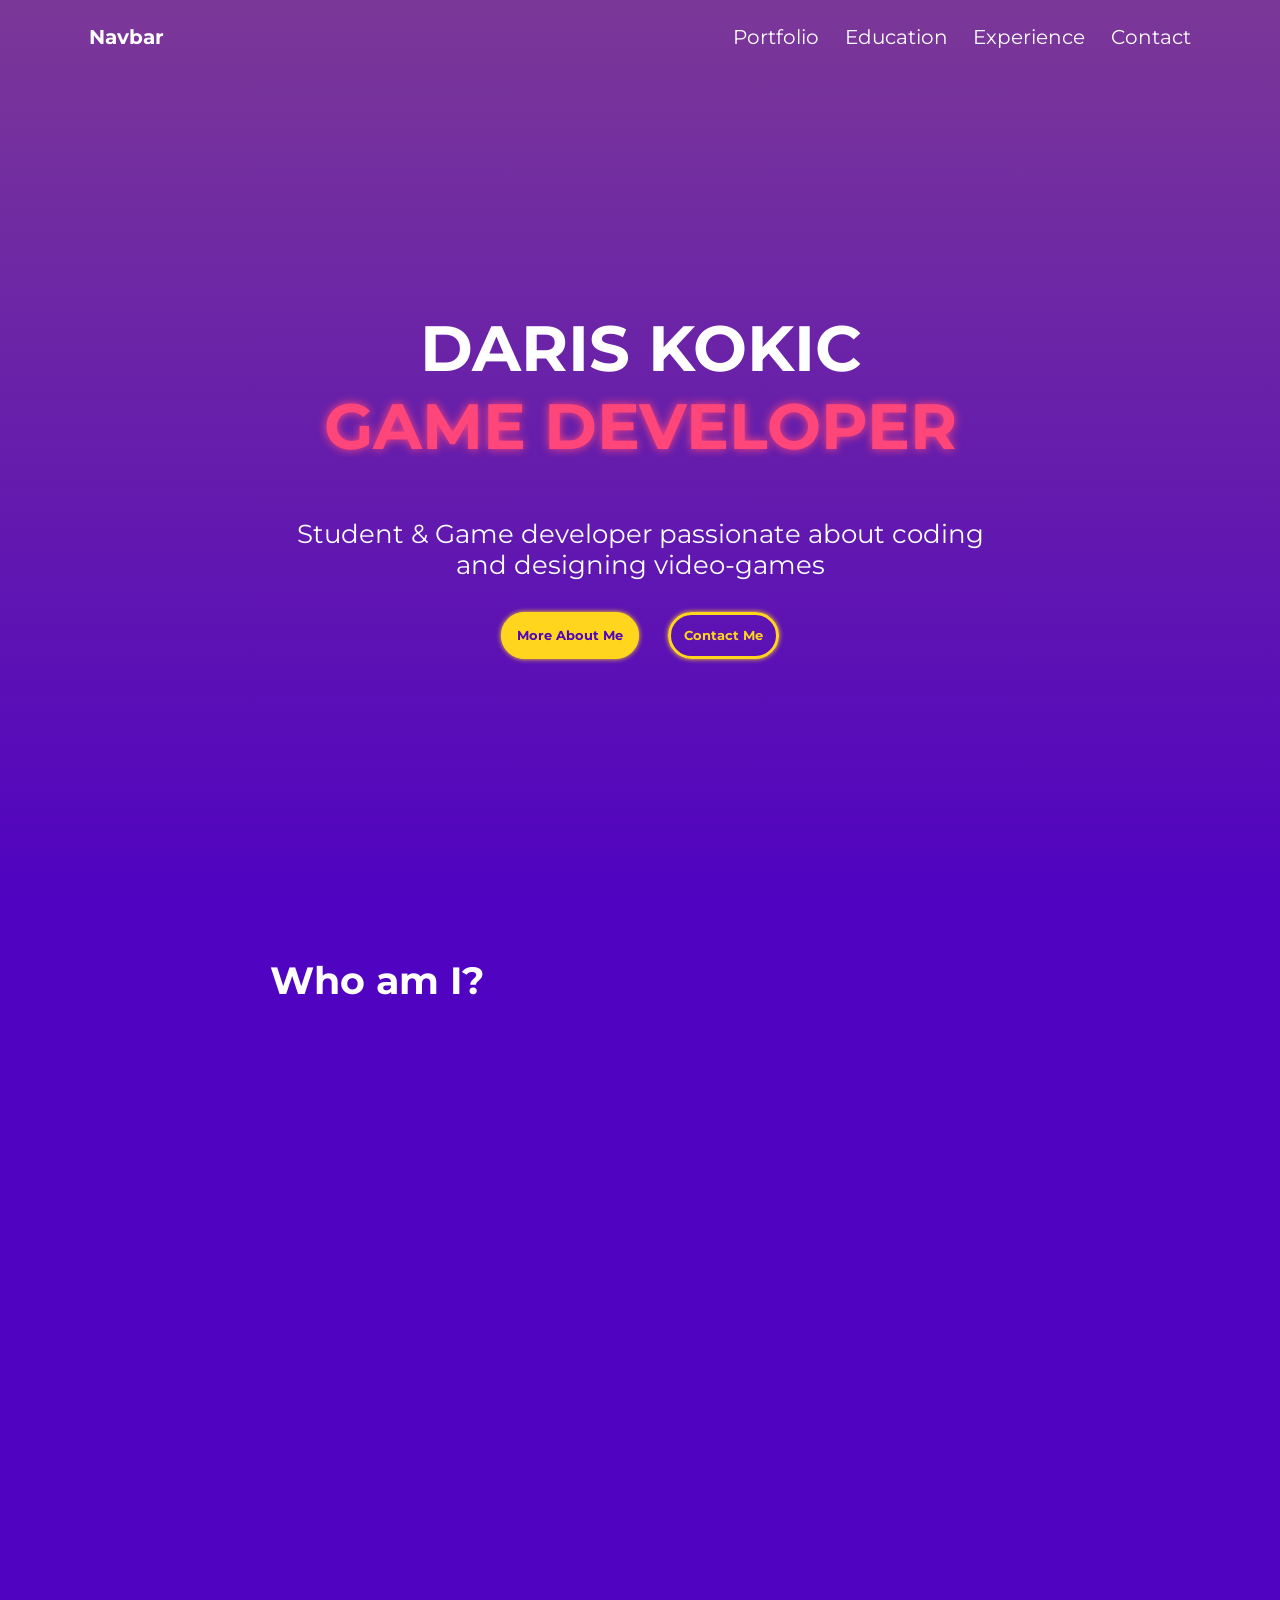
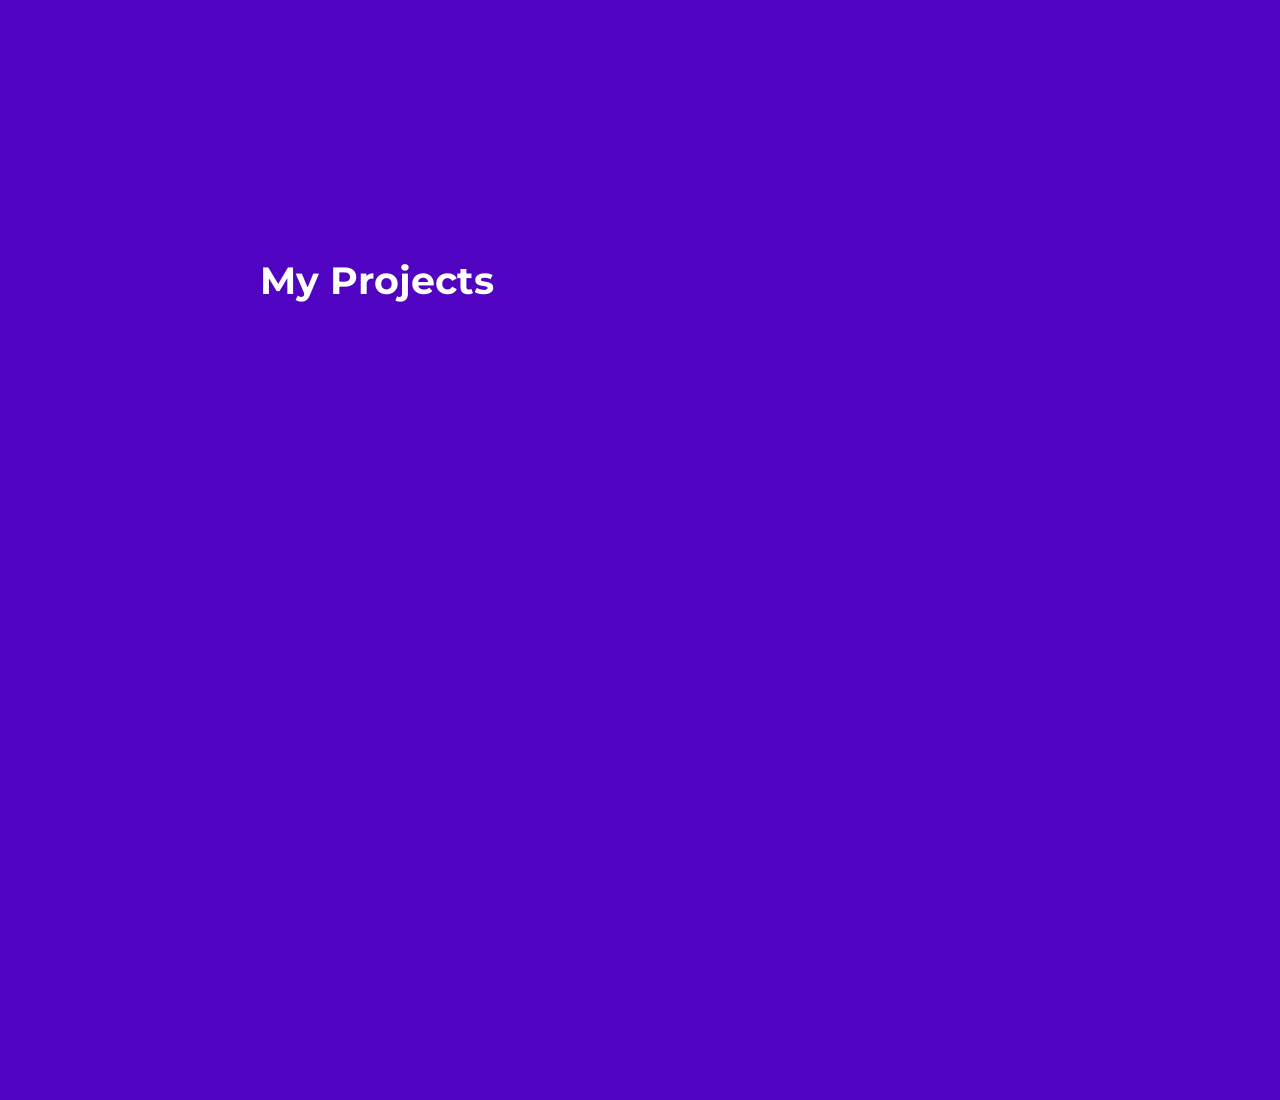
<file: Portfolio1/en/index.html>
<!DOCTYPE html>
<html lang="en">
<head>
    <meta charset="UTF-8">
    <title>Portfolio</title>
    <link rel="stylesheet" href="/Portfolio1/CSS/style.css">
</head>
<body>

<nav>
    <a href="index.html" class="logo">Navbar</a>
    <ul>
        <li><a class="active" href="contact.html">Portfolio</a></li>
        <li><a href="education.html">Education</a></li>
        <li><a href="experience.html">Experience</a></li>
        <li><a href="contact.html">Contact</a></li>
    </ul>
</nav>

<section class="hero">
    <div class="title">
        <h1>DARIS KOKIC <br><strong>GAME DEVELOPER</strong></h1>
        <p>Student & Game developer passionate about coding and designing video-games</p>
        <div style="margin-top: 5vh">
            <a href="#section-1" class="button-primary">More About Me</a>
            <a href="contact.html" class="button-secondary">Contact Me</a>
        </div>
    </div>
    <!--
    <ul>
        <li><img src="/images/brand_logos/Csharp_logo.svg" alt="No"></li>
        <li><img src="/images/brand_logos/CSS_logo.svg" alt="No"></li>
        <li><img src="/images/brand_logos/HTML5_logo.svg" alt="No"></li>
        <li><img src="/images/brand_logos/Java_logo.svg" alt="No"></li>
        <li><img src="/images/brand_logos/Python-logo.svg" alt="No"></li>
    </ul>
    -->
</section>

<section class="section" id="section-1">
    <div class="title">
        <h2>Who am I?</h2>
    </div>
</section>

<section class="section">
    <div class="title">
        <h2>My Projects</h2>
    </div>
</section>
</body>
</html>
</file>
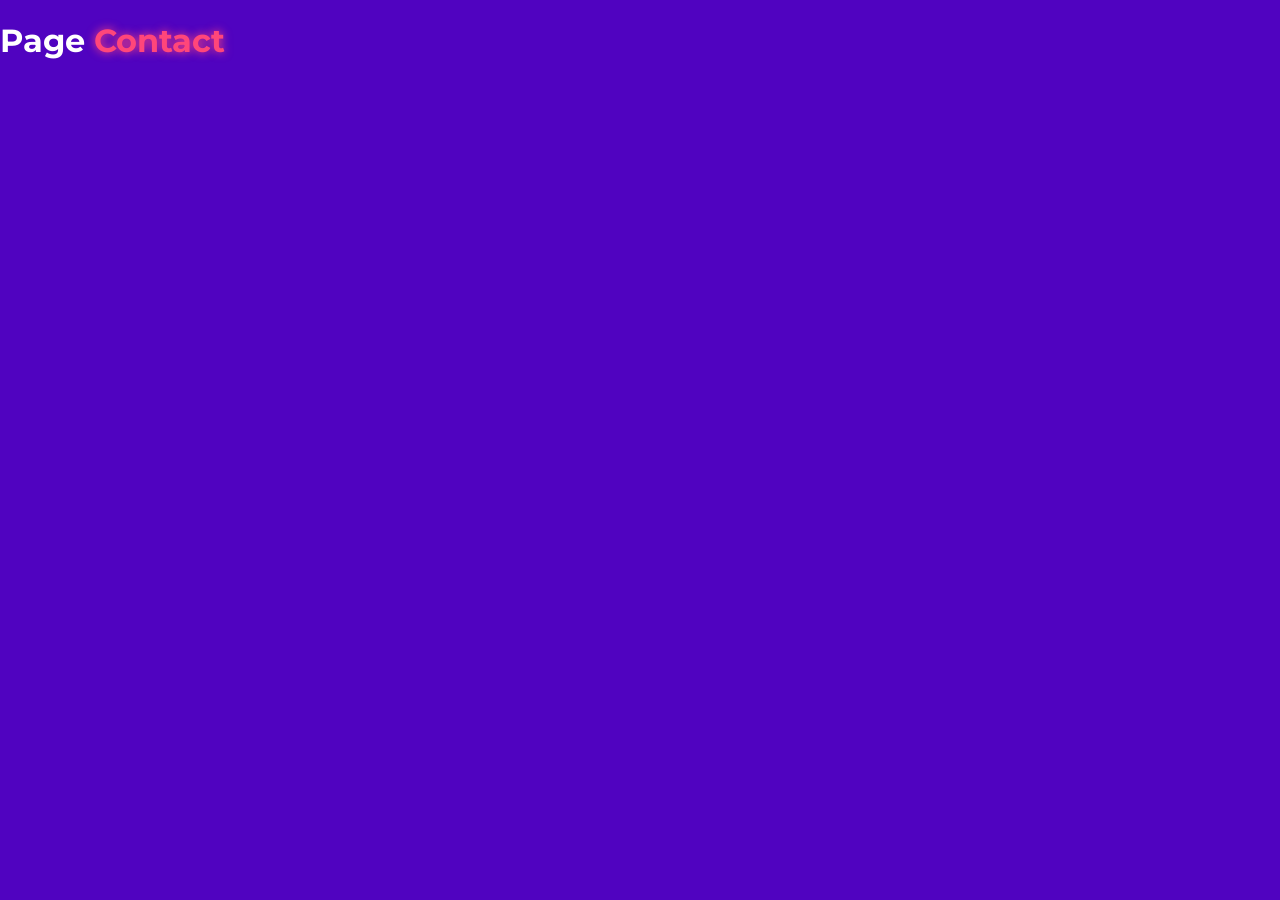
<file: Portfolio1/en/contact.html>
<!DOCTYPE html>
<html lang="en">
<head>
    <meta charset="UTF-8">
    <title>Title</title>
    <link rel="stylesheet" href="/Portfolio1/CSS/style.css">
</head>
<body>
<h1>Page <strong>Contact</strong></h1>
</body>
</html>
</file>
<file: Portfolio1/CSS/style.css>
@import url('https://fonts.googleapis.com/css2?family=Montserrat:ital,wght@0,100..900;1,100..900&display=swap');

:root {
    --background-color: #5003C0;
    --accent-color: #AB03A9;
    --secondary-color: #FF467A;
    --primary-color: #FFD51E;
}

/* Element Selector */

html {
    scroll-behavior: smooth;
    scroll-snap-type: y mandatory;
}

body {
    background-color: var(--background-color);
    font-family: Montserrat, serif;
    color: white;
    margin: 0;
}

strong {
    color: var(--secondary-color);
    text-shadow: 0 0 10px;
}

div {
    padding: 25px;
}
nav {
    position: fixed;
    z-index: 100;
    top: 0;
    left: 0;
    right: 0;

    display: flex;
    justify-content: space-between;
    padding: 25px;
    margin: 0 5vw;
    align-items: center;
    font-size: 20px;
}

nav a {
    text-decoration: none;
    color: white;
    gap: 20px;
    transition: 0.25s;
}

nav ul {
    list-style: none;
    display: flex;
    gap: 2vw;
    padding: 0;
    margin: 0;
}

/* Animations */

nav ul a:hover {
    color: var(--primary-color);
    text-decoration: underline;
    font-weight: bold;
}

.button-primary:hover, .button-secondary:hover {
    box-shadow: 0 0 15px var(--primary-color);
    background-color: rgba(0,0,0,0);
    color: var(--primary-color);
}


/* Classes */

.hero {
    display: flex;
    text-align: center;
    align-items: center;
    justify-content: space-around;
    height: 100vh;

    background: linear-gradient(color-mix(in srgb, var(--primary-color) 25%, transparent), rgba(0,0,0,0));
}

.hero img { width: 5vw; }

.hero ul {
    display: flex;
    list-style: none;
    flex-direction: column;
    gap: 2vw;
}

.title  { max-width: 55vw; }

.title h1 { font-size: 5vw; }

.title h2 { font-size: 3vw; text-align: center}

.title p { font-size: 2vw; }

.title div { padding: 0 }

.button-primary, .button-secondary {
    font-size: 1vw;
    padding: 1vw;
    margin: 1vw;
    border-radius: 50px;
    font-weight: bold;
    border: 0.25vw var(--primary-color) solid;
    background-color: var(--primary-color);
    color: var(--background-color);
    text-decoration: none;
    box-shadow: 0 0 5px var(--primary-color);
    transition: .5s;
}

.button-secondary {
    background-color: rgba(0,0,0,0);
    color: var(--primary-color);
    text-decoration: none;
}

section {
    height: 100vh;
    scroll-snap-align: center;
}

.logo {
    font-weight: bold;
}
</file>
